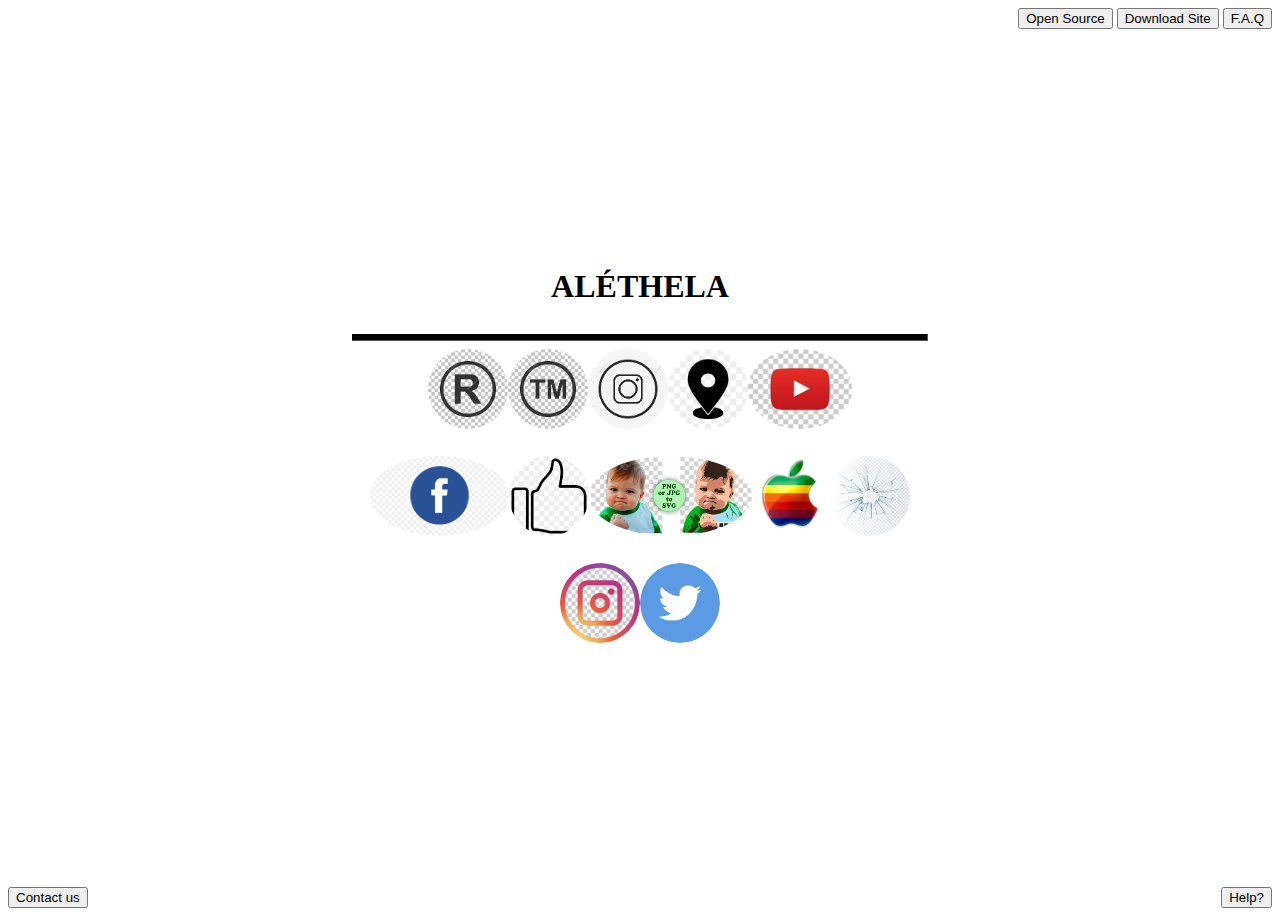
<file: FlexGrid/index.html>
<!DOCTYPE html>
<html >
<title> Ejemplo Flex </title>
<head>
    <meta charset = "UTF-8">
    <meta name = "viewport" content = "width">
    <meta http-equiv=" X-UA-Compatible">
    <link rel="stylesheet" href="Style.css">
    
</head>
<body class="body">
    <div class="cuerpo">
        <nav class="but">
                <button class="opensource" > Open Source </button>
                <button class="descarga"> Download Site  </button>
                <button class="guata"> F.A.Q </button>
        </nav>
        
        <section class="medio"> 
           
            <h1 class="letra"> ALÉTHELA </h1>
           <div class="li"> <hr class="linea"></div>
      
       
    <div class="imagen">
        <img src="marca1.png">
        <img src="marca2.png">
        <img src="marca3.png">
        <img src="marca4.png">
        <img src="marca5.jpeg">
        <img src="marca6.png">
        <img src="marca7.png">
        <img src="marca8.jpeg">
   
        <img src="marca9.jpeg">
        <img src="marca10.jpeg">
        <img src="marca11.jpeg">
        <img src="marca12.png">
</div>
    
        </section>
    <footer class="final"> 
        <button class="contact"> Contact us </button>
        <button class="help"> Help? </button>
    </footer>
    </div>
</body>
</html>
</file>
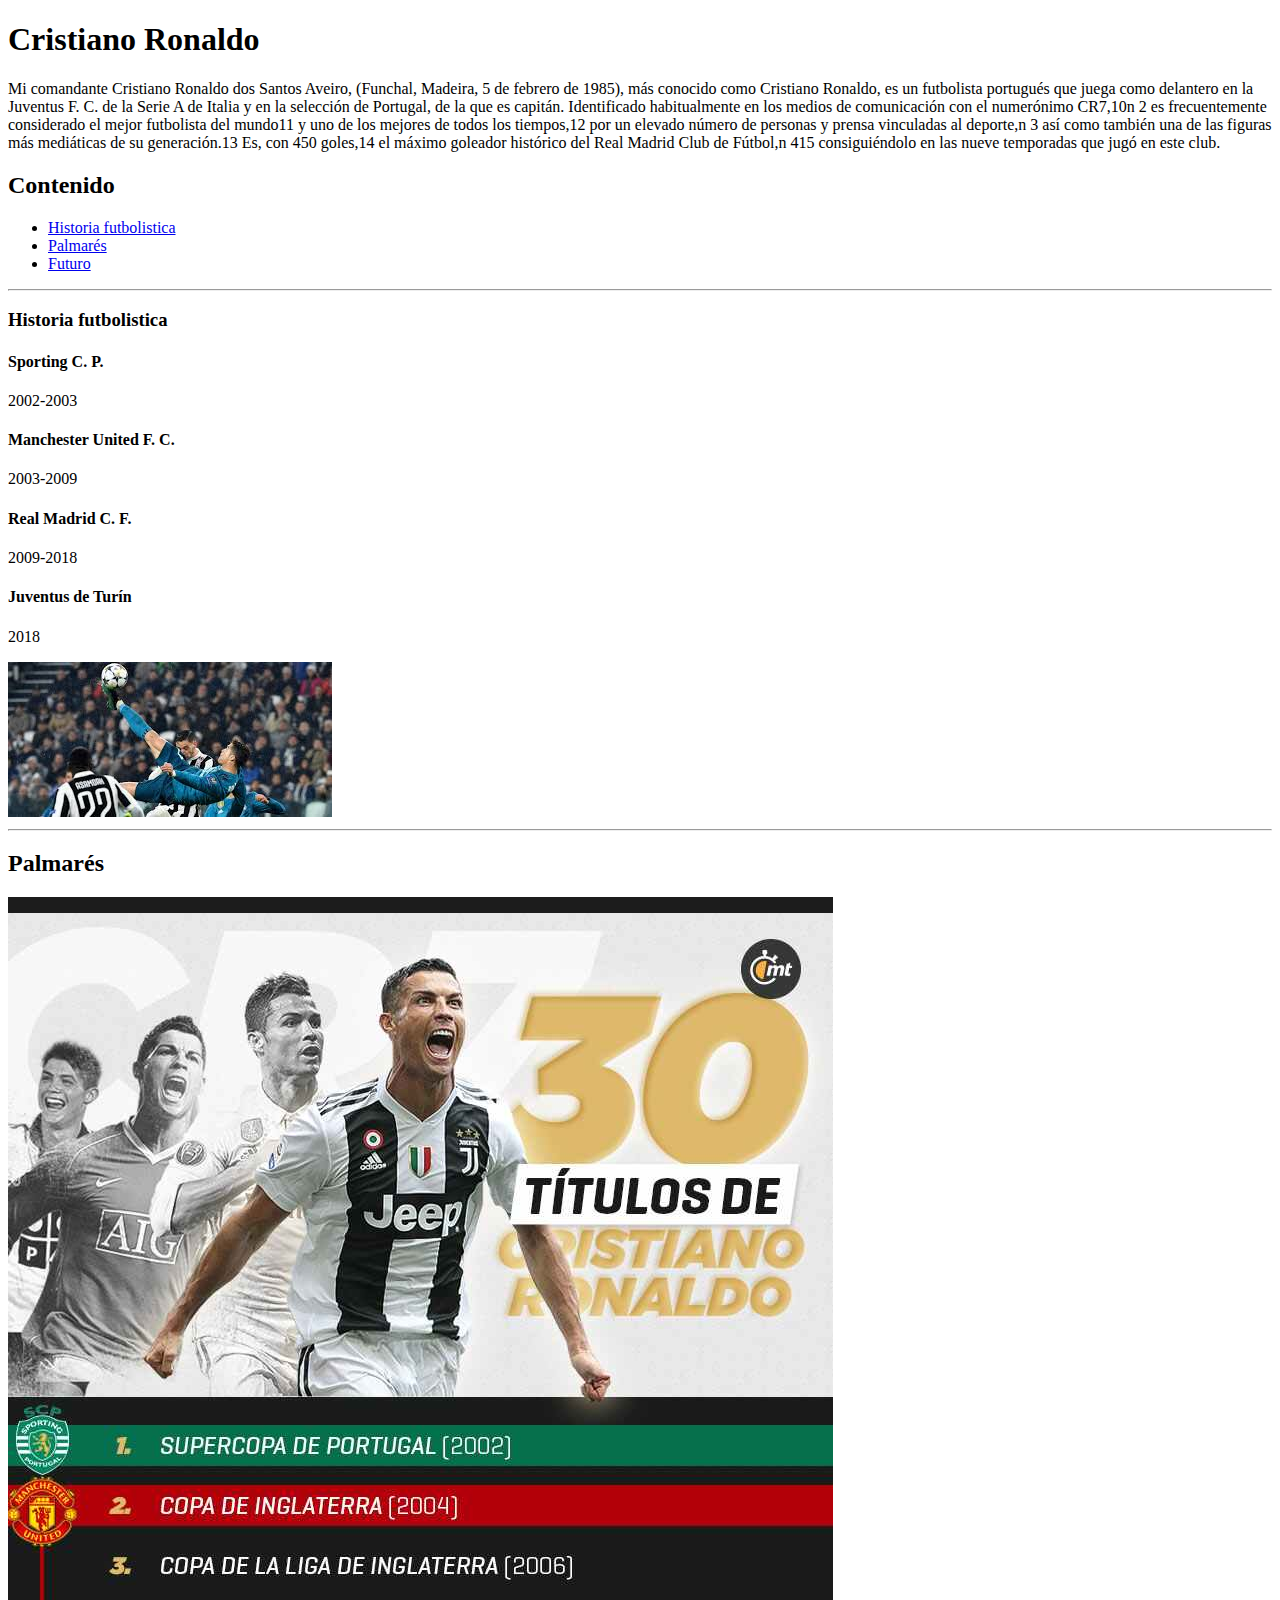
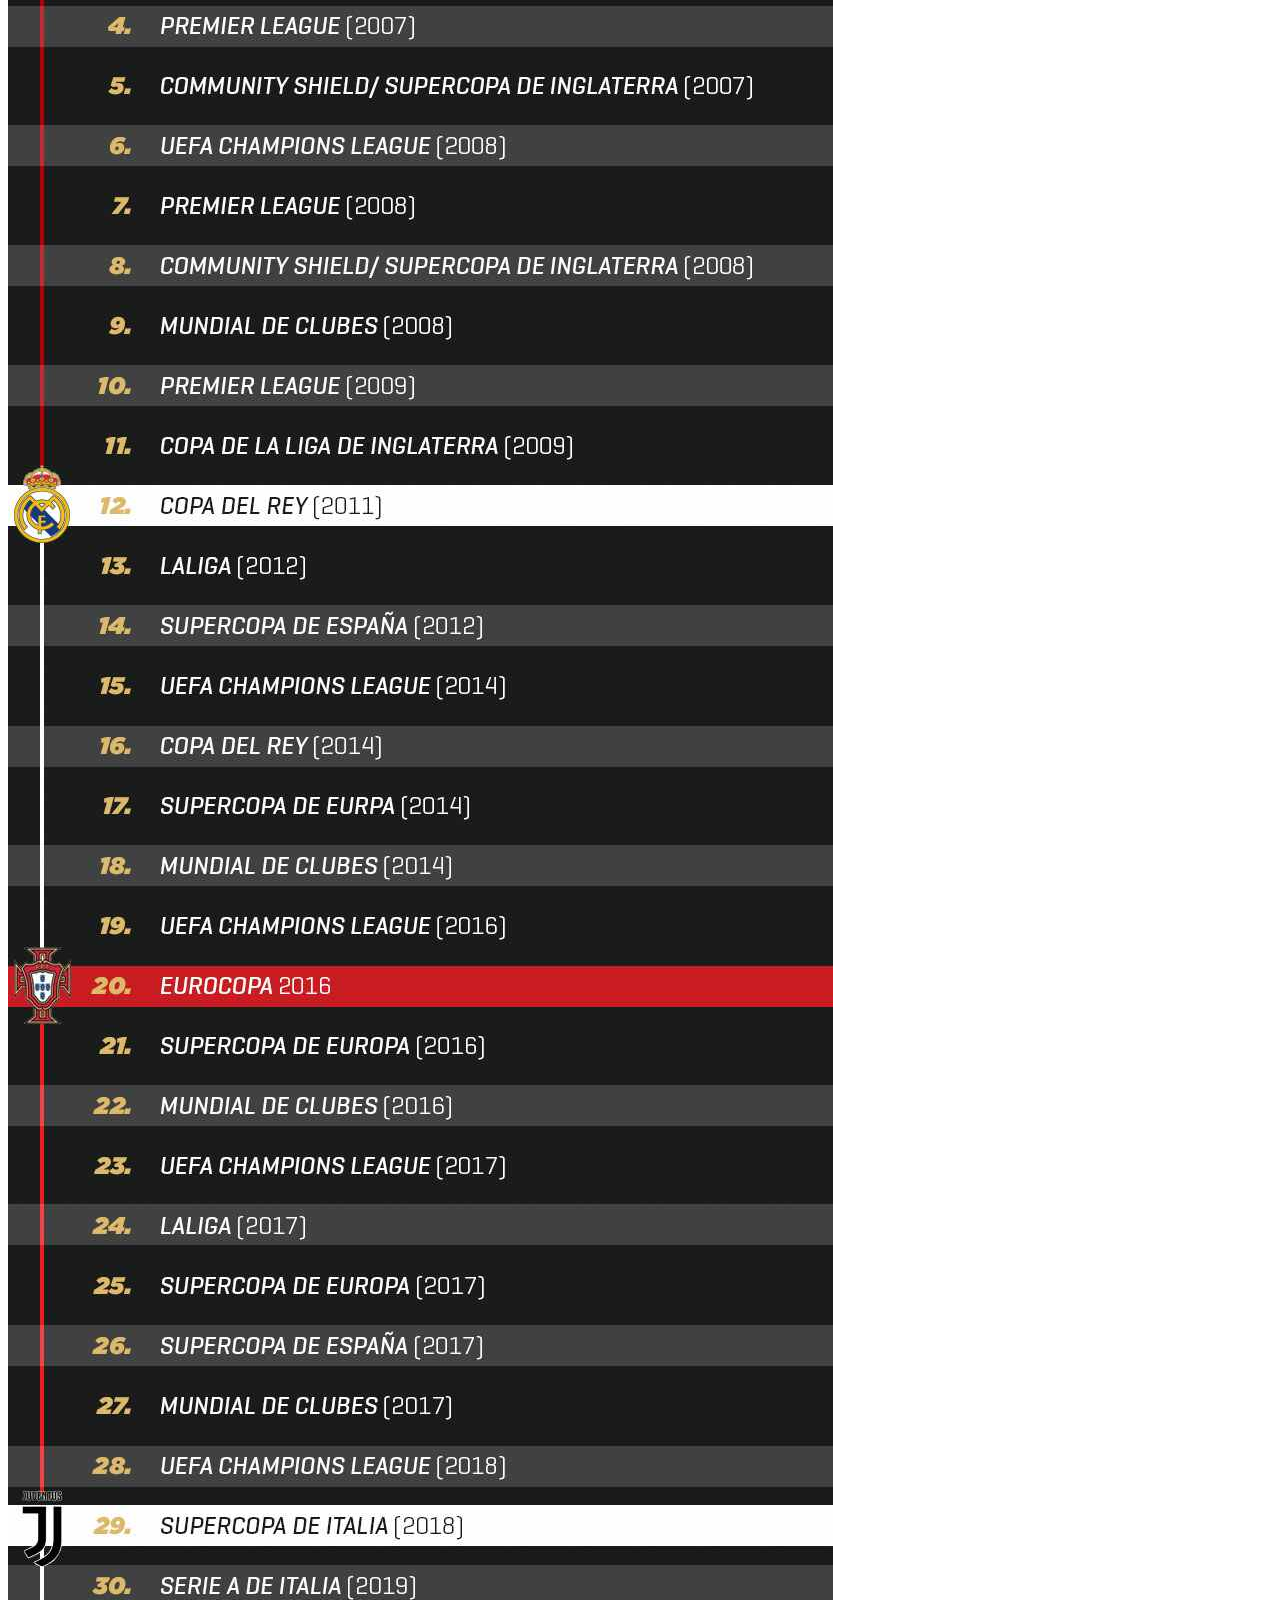
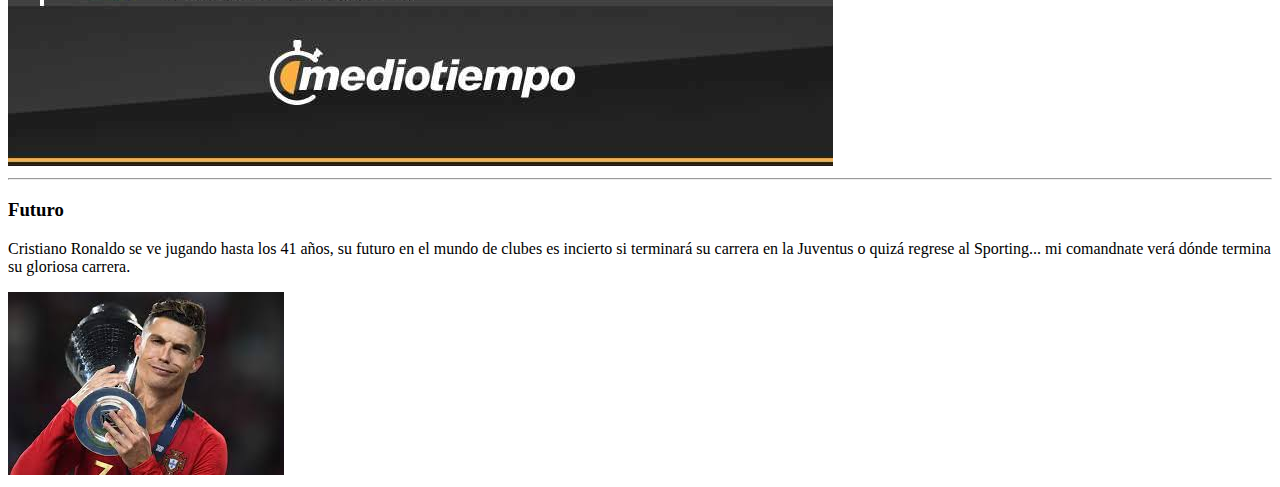
<file: Laboratorios/index.html>
<!DOCTYPE html>
<html>
<title>  </title>
<head>
    <h1> Cristiano Ronaldo </h1>
    <p> Mi comandante Cristiano Ronaldo dos Santos Aveiro, (Funchal, Madeira, 5 de febrero de 1985), más conocido como Cristiano Ronaldo, es un futbolista portugués que juega como delantero en la Juventus F. C. de la Serie A de Italia y en la selección de Portugal, de la que es capitán.
        Identificado habitualmente en los medios de comunicación con el numerónimo CR7,10​n 2​ es frecuentemente considerado el mejor futbolista del mundo11​ y uno de los mejores de todos los tiempos,12​ por un elevado número de personas y prensa vinculadas al deporte,n 3​ así como también una de las figuras más mediáticas de su generación.13​ Es, con 450 goles,14​ el máximo goleador histórico del Real Madrid Club de Fútbol,n 4​15​ consiguiéndolo en las nueve temporadas que jugó en este club. </p>
        <h2> Contenido </h2>
        <ul> 
            <li><a href = "#historia" > Historia futbolistica </a></li>
            <li><a href = "#palmares" > Palmarés </a></li>
            <li><a href = "#futuro"> Futuro </a></li>
            
        </ul>
        <hr> 

        <section id = "historia"> 
            <h3> Historia futbolistica </h3>
            <h4> Sporting C. P. </h4>
              <p> 2002-2003 </p>  
                
              <h4> Manchester United F. C. </h4>  
                2003-2009
                
            <h4> Real Madrid C. F.</h4>
             <p>   2009-2018 </p>
                
             <h4>    Juventus de Turín </h4>
               <p>  2018 </p>
                
        <img src = "cr7.jpg" >
        </section>
        <hr> 
        <section id = "palmares"> 
            <h2> Palmarés </h2>
            <img src = "cr7titulo.jpg">

        </section>
        <hr> 
        <section id = "futuro">
            <h3> Futuro </h3>
            <p> Cristiano Ronaldo se ve jugando hasta los 41 años, su futuro en el mundo de clubes es incierto si terminará su carrera en la Juventus o quizá regrese al Sporting... mi comandnate verá dónde termina su gloriosa carrera. </p>
            <img src = "descarga.jpeg">
        </section>
</head>
<body>
   

</body>
</html>
</file>
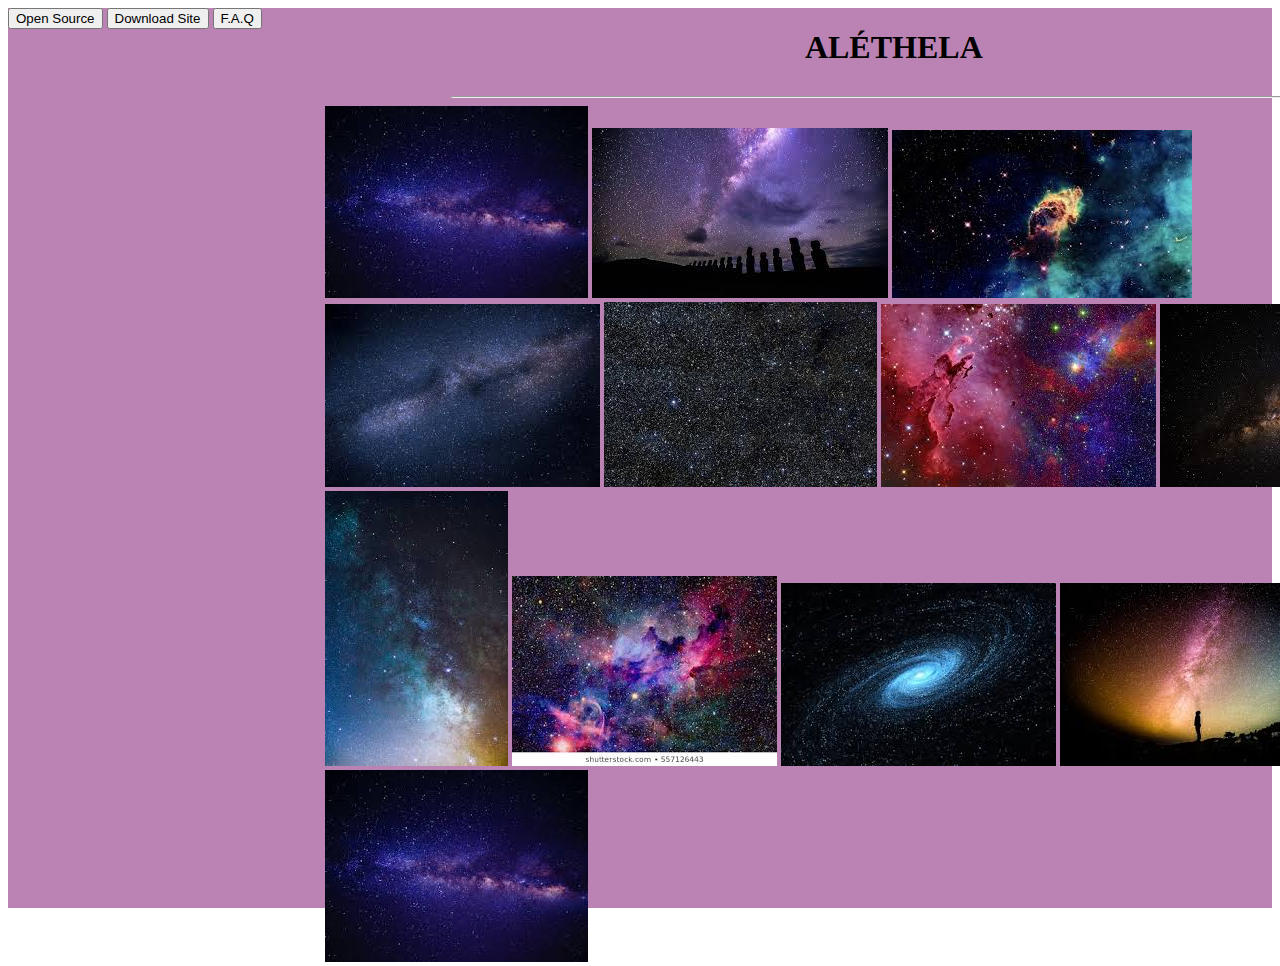
<file: Ejercicio/index_copy.html>
<!DOCTYPE html>
<html >
<title> Ejemplo Flex </title>
<head>
    <meta charset = "UTF-8">
    <meta name = "viewport" content = "width">
    <meta http-equiv=" X-UA-Compatible">
    <link rel="stylesheet" href="css/style.css">
    
</head>
<body class="body">
    <div class="cuerpo">
        <nav class="but">
                <button class="opensource" > Open Source </button>
                <button class="descarga"> Download Site  </button>
                <button class="guata"> F.A.Q </button>
        </nav>
        
        <section class="medio"> 
           
            <h1 class="letra"> ALÉTHELA </h1>
           <div class="li"> <hr class="linea"></div>
      
       
    <div class="imagen">
        <img src="u1.jpeg">
        <img src="u10.jpeg">
        <img src="u11.jpeg">
        <img src="u12.jpeg">
        <img src="u9.jpeg">
        <img src="u8.jpeg">
        <img src="u7.jpeg">
        <img src="u4.jpeg">
   
        <img src="u6.jpeg">
        <img src="u3.jpeg">
        <img src="u2.jpeg">
        <img src="u1.jpeg">
</div>
    
        </section>
    <footer class="final"> 
        <button class="contact"> Contact us </button>
        <button class="help"> Help? </button>
    </footer>
    </div>
</body>
</html>
</file>
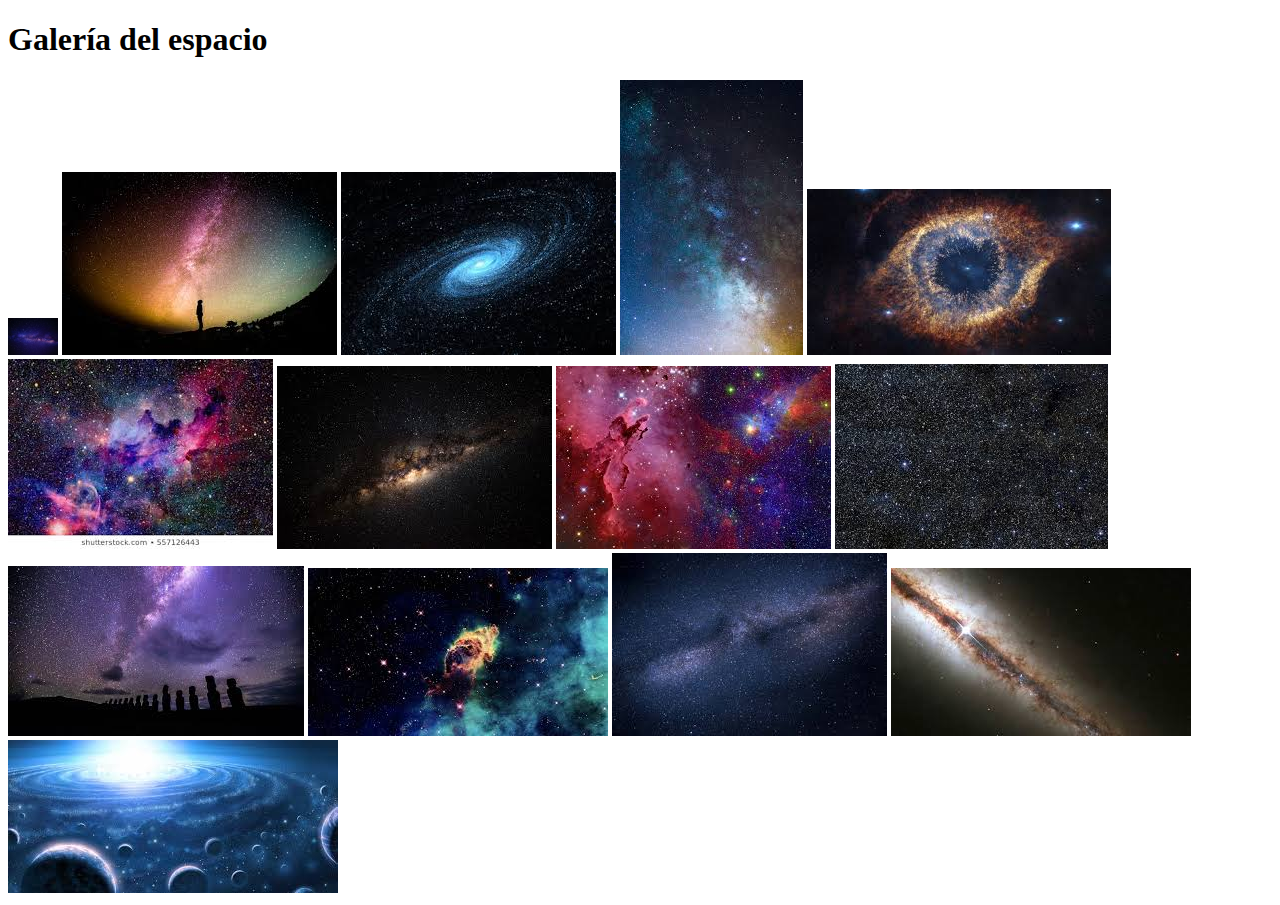
<file: FlexGrid/indexGRID.html>
<!DOCTYPE html>
<html >
<title> Ejemplo Flex </title>
<head>
    <meta charset = "UTF-8">
    <meta name = "viewport" content = "width">
    <meta http-equiv=" X-UA-Compatible">
    <link rel="stylesheet" href="StyleGRID.css">
    
</head>


<body>
    <h1> Galería del espacio </h1>



</body>
<div class="cuerpo"> 
    <IMG src="universe/u1.jpeg" width="50"> 
    <IMG src="universe/u2.jpeg"> 
    <IMG src="universe/u3.jpeg"> 
    <IMG src="universe/u4.jpeg"> 
    <IMG src="universe/u5.jpeg"> 
    <IMG src="universe/u6.jpeg"> 
    <IMG src="universe/u7.jpeg">
    <IMG src="universe/u8.jpeg">
    <IMG src="universe/u9.jpeg">
    <IMG src="universe/u10.jpeg">
    <IMG src="universe/u11.jpeg">
    <IMG src="universe/u12.jpeg">
    <IMG src="universe/u13.jpeg">
    <IMG src="universe/u14.jpeg">

</div>

</html>
</file>
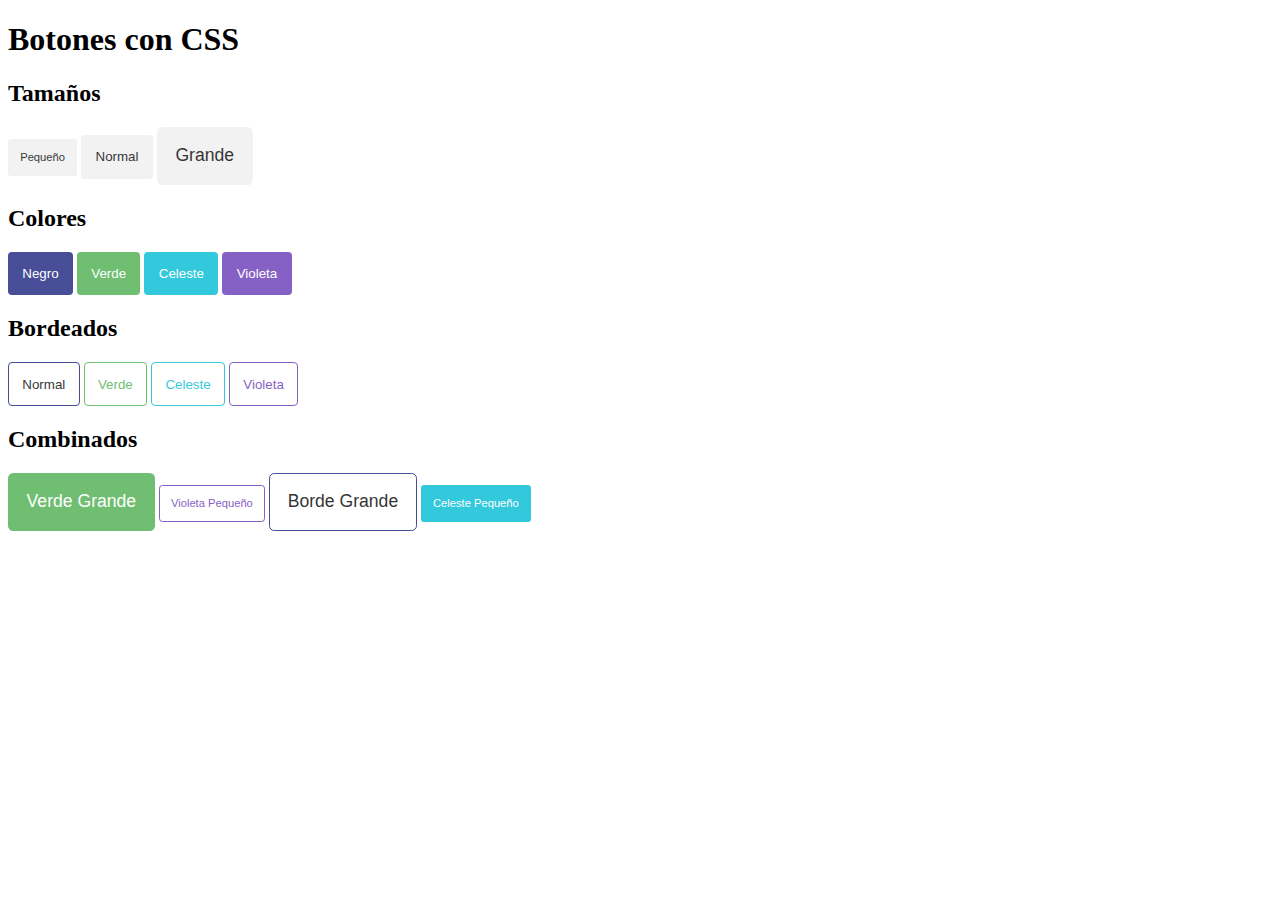
<file: Labo2/index2.html>
<!DOCTYPE html>
<html lang="en">
<head>
    <meta charset="UTF-8">
    <meta name="viewport" content="width=device-width, initial-scale=1.0">
    <meta http-equiv="X-UA-Compatible" content="ie=edge">

    
    <link rel="stylesheet" href="Style2.css">
    <title>Botones</title>
</head>

<body>
    <h1>
        Botones con CSS
    </h1>

    <section>
        <h2>
            Tamaños
        </h2>

        <button class="btn small">Pequeño</button>
        <button class="btn ">Normal</button>
        <button class="btn big">Grande</button>
    </section>

    <section>
        <h2>
            Colores
        </h2>

        <button class="btn black"> Negro</button>
        <button class="btn green"> Verde</button>
        <button class="btn sky"> Celeste</button>
        <button class="btn purple"> Violeta</button>
    </section>

    <section>
        <h2>
            Bordeados
        </h2>

        <button class="btn border">Normal</button>
        <button class="btn border green"> Verde</button>
        <button class="btn border sky"> Celeste</button>
        <button class="btn border purple"> Violeta</button>
    </section>

    <h2>
        Combinados
    </h2>
    
    <button class="btn green big"> Verde Grande</button>
    <button class="btn border purple small">Violeta pequeño</button>
    <button class="btn border big">Borde grande</button>
    <button class="btn small sky">Celeste pequeño</button>
</body>
</html>
</file>
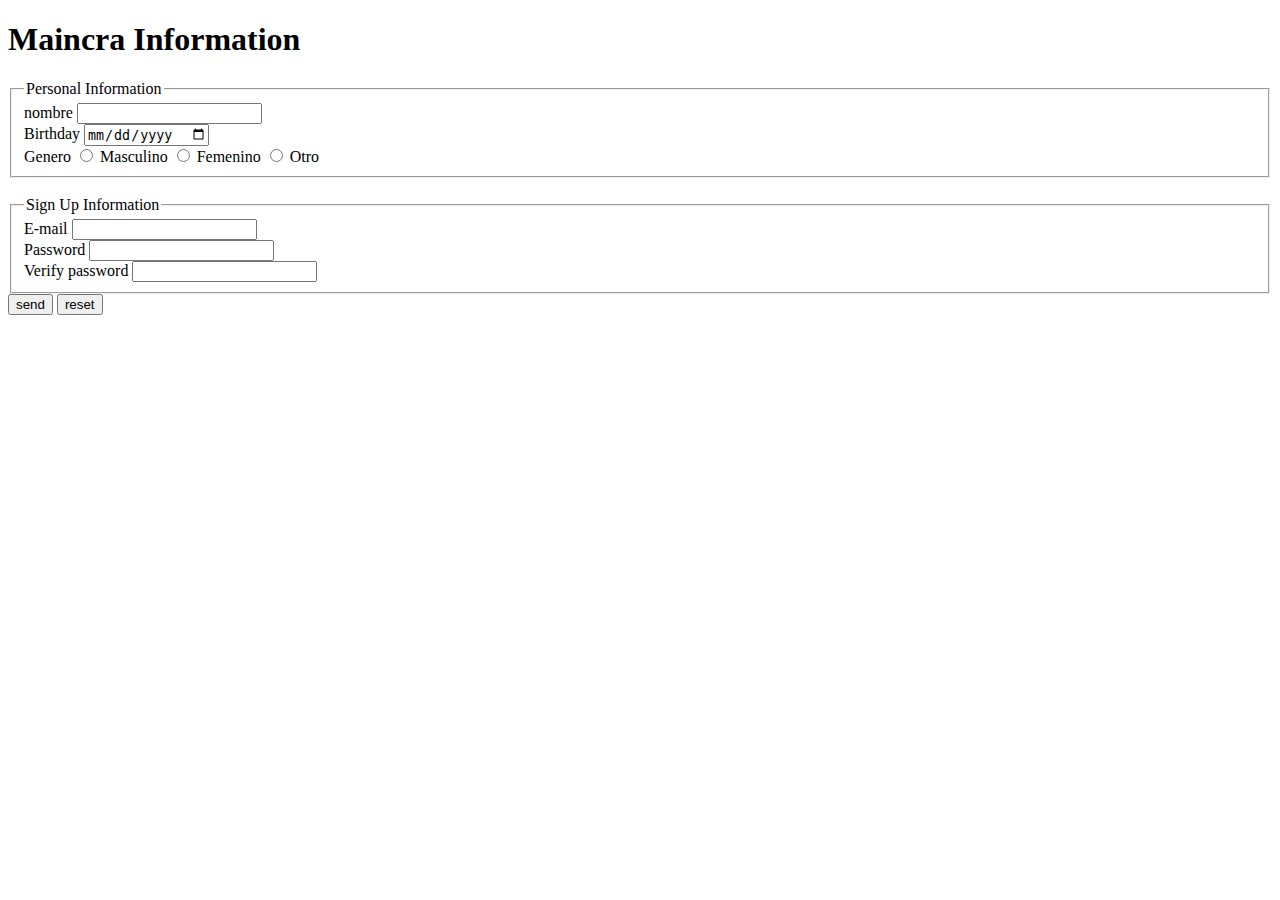
<file: Laboratorios/ejerci3.html>
<!DOCTYPE html>
<html>
<title>  </title>
<head>
    <meta charset = "UTF-8">
    <meta name = "viewport" content = "width">
    <meta http-equiv=" X-UA-Compatible">
    <title> Document </title>
</head>
<body>
    <h1> Maincra Information </h1>
<form action="#">
    <fieldset>
        <legend> Personal Information </legend>
        <label for="firstname"> nombre </label>
        <input type="text" name = "firstname">
        <br>
        <label for="Birthday"> Birthday </label>
        <input type="date" name="Birthday" id="3">
        <br>
        <label for="gender"> Genero</label>
        <input type = "radio" name = "gender" value = "M"> Masculino
        <input type="radio" name="gender" value="F"> Femenino
        <input type="radio" name="gender" value="O"> Otro
       
       
        
    </fieldset>
    <br>
    <form action="# ">
    <fieldset>
        <legend> Sign Up Information </legend>
        <label for="Email"> E-mail</label>
        <input type="text" name="Email" id="2">
        <br>
        <label for="Password"> Password </label>
        <input type="password" name="Password" id="3">
        <br>
        <label for="Password"> Verify password </label>
        <input type="password" name="Password" id="3">
        <br>
    </fieldset>
    <input type="submit" value="send">
    <input type="reset" value="reset">
</form>
</body>
</html>
</file>
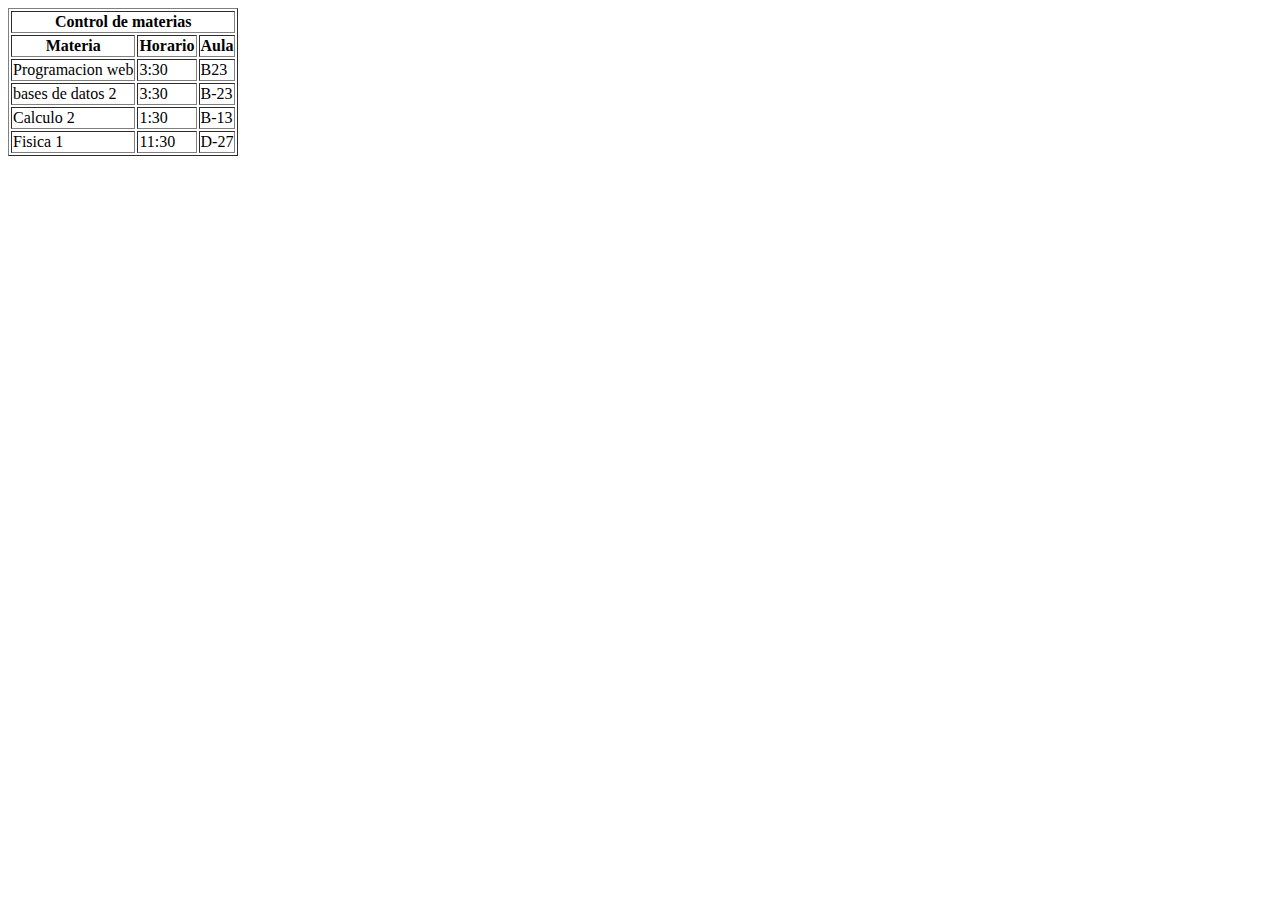
<file: Laboratorios/indexNuevo.html>
<!DOCTYPE html>
<html>
<title>  </title>
<head>
    <meta charset = "UTF-8">
    <meta name = "viewport" content = "width">
    <meta http-equiv=" X-UA-Compatible">
    <title> Document </title>
</head>
    <table border = "1">
      <tr> 
          <th colspan= "3"> Control de materias </th>
      </tr>
      <tr>
          <th> Materia </th>
          <th>Horario </th>
          <th> Aula </th>
      </tr>
      <tr>
          <td>Programacion web </td>
          <td> 3:30 </td>
          <td> B23 </td>
      </tr>
      <tr>
          <td>bases de datos 2</td>
          <td> 3:30 </td>
          <td> B-23</td>
      </tr>
      <tr>
          <td>Calculo 2</td>
          <td> 1:30 </td>
          <td> B-13 </td>
      </tr>
<tr>
    <td>Fisica 1</td>
    <td> 11:30 </td>
    <td> D-27</td>
</tr>


    </table>

<body> 


    
</body>

</html>
</file>
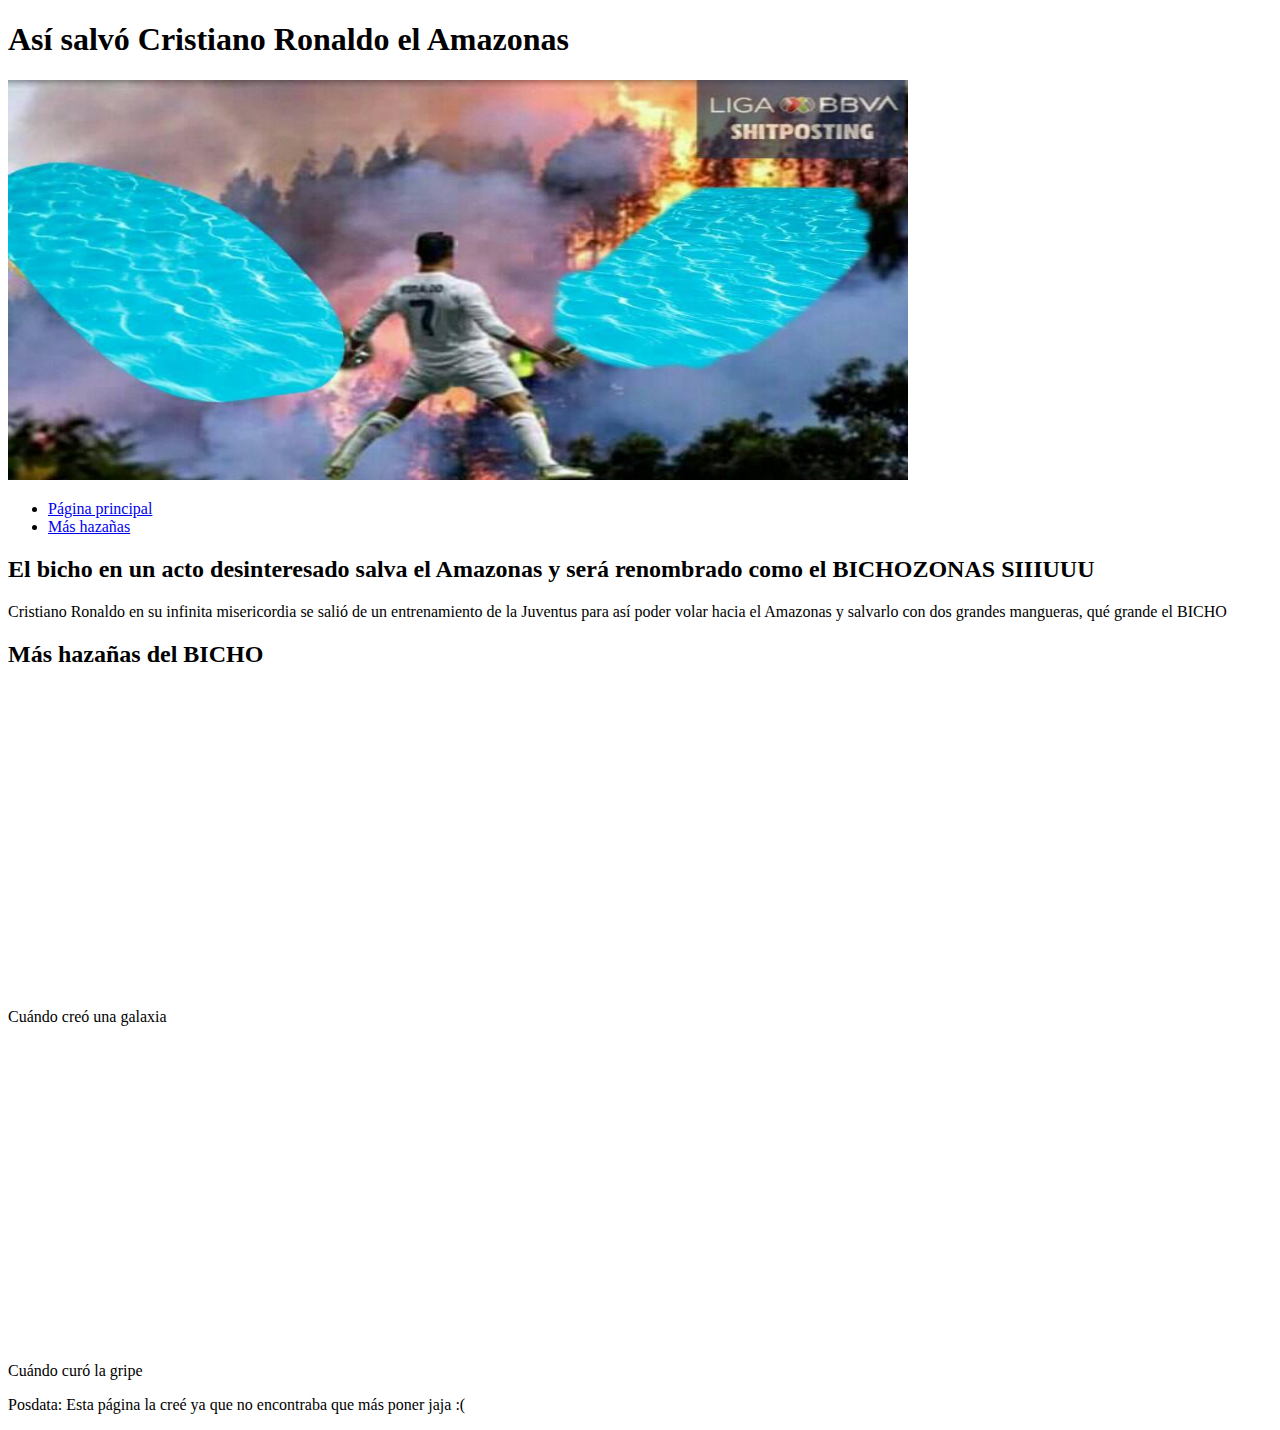
<file: Laboratorios/Tarea1/CR7.html>
<!DOCTYPE html>
<html lang = "en">
<head>
        <meta charset="UTF-8">
    <title> SIIIUUUUU </title>
    <H1> Así salvó Cristiano Ronaldo el Amazonas </H1>
    <img src="BICHO.jpg" height="400" width="900"> 
    <nav> 
        <ul>
            <li><a href="index.html"> Página principal</a> </li>
            <li><a href="#Hazañas"> Más hazañas </a></li>
        </ul>    
    
    </nav>
</head>
<body>
    <article>
        <h2> El bicho en un acto desinteresado salva el Amazonas y será renombrado como el BICHOZONAS SIIIUUU </h2>
        <p> Cristiano Ronaldo en su infinita misericordia se salió de un entrenamiento de la Juventus para así poder volar hacia el Amazonas y salvarlo con dos grandes mangueras, qué grande el BICHO </p>
    </article>
    <section id="Hazañas"> 
        <h2> Más hazañas del BICHO </h2>
        <iframe width="300" height="300" src="https://www.youtube.com/embed/Z6VBVxg8468" frameborder="0" allow="accelerometer; autoplay; encrypted-media; gyroscope; picture-in-picture" allowfullscreen></iframe>
        <p> Cuándo creó una galaxia </p>
        <iframe width="300" height="300" src="https://www.youtube.com/embed/dBvj7lPwPZQ" frameborder="0" allow="accelerometer; autoplay; encrypted-media; gyroscope; picture-in-picture" allowfullscreen></iframe>
        <p> Cuándo curó la gripe </p>
        <p> Posdata: Esta página la creé ya que no encontraba que más poner jaja :(</p>
    </section>
</body>
</html>
</file>
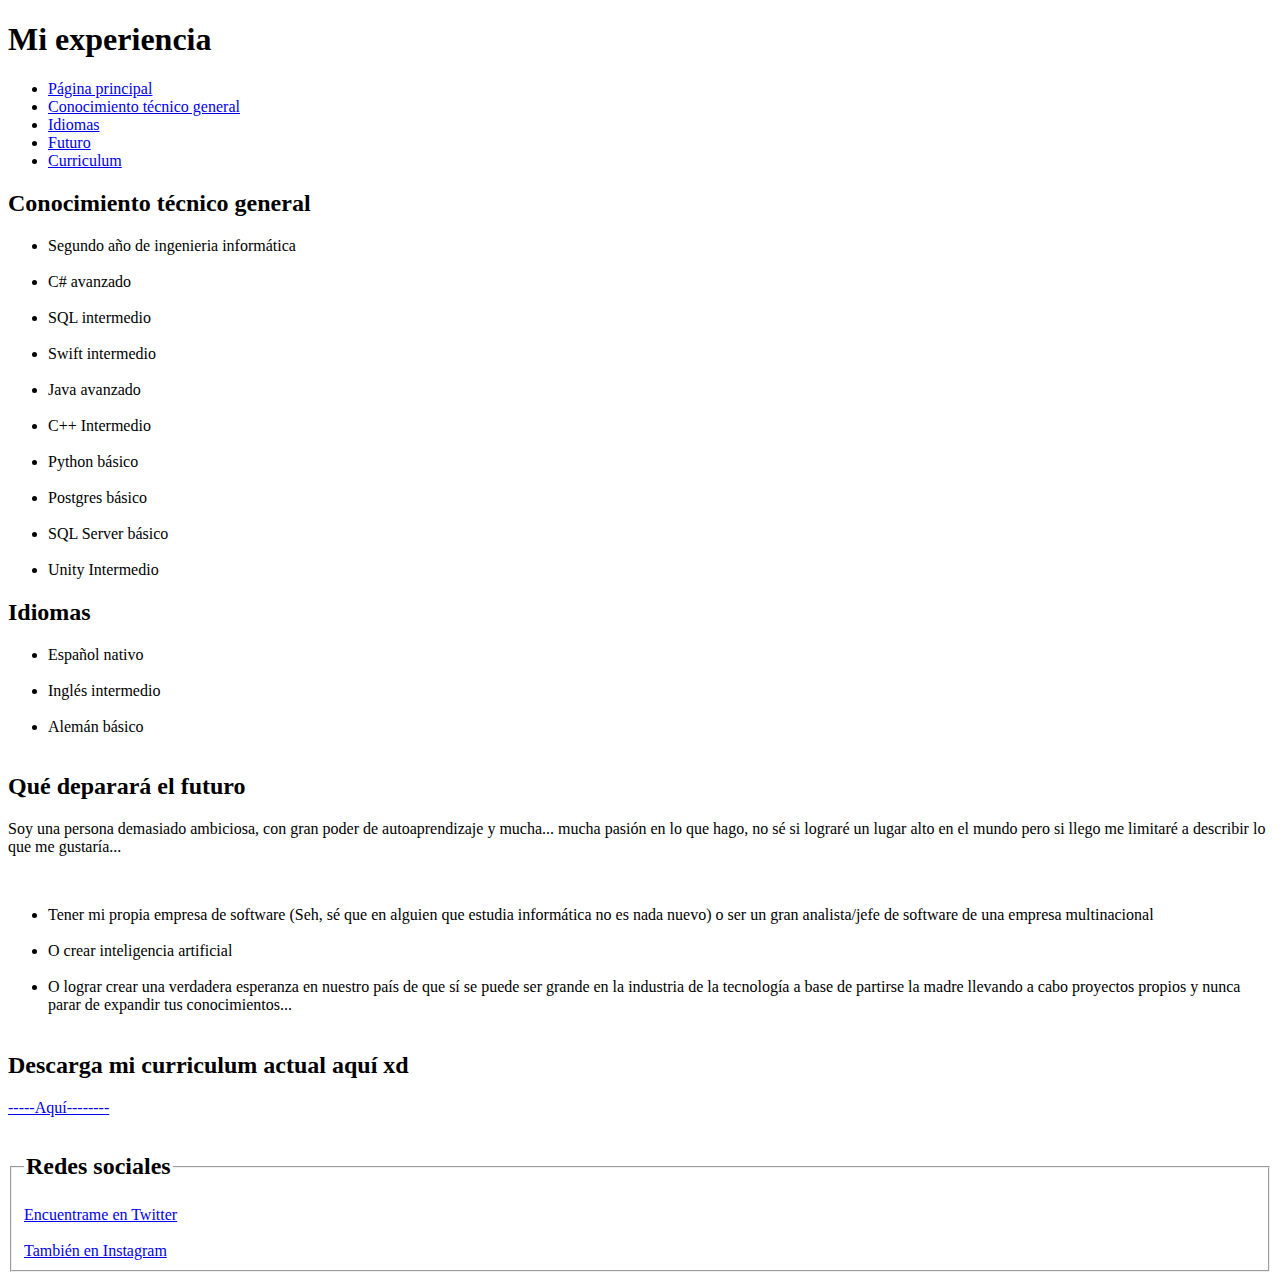
<file: Laboratorios/Tarea1/Experiencia.html>
<!DOCTYPE html>
<html lang = "en">
<head>
        <meta charset="UTF-8">
    <h1> Mi experiencia </h1>
    <nav> 
        <ul>
            <li><a href="index.html"> Página principal</a> </li>
            <li><a href="#General" > Conocimiento técnico general </a></li>
            <li><a href="#Idiomas" > Idiomas </a> </li>
            <li><a href= "#Futuro "> Futuro </a> </li>
            <li><a href="#Curri"> Curriculum</a></li>
        </ul>    
    
    </nav>
</head>
<body>
    <section id="General">
        <h2> Conocimiento técnico general </h2>
            <ul>
                
                <li> Segundo año de ingenieria informática</li>
                    <br>
                  <li>   C# avanzado </li>
                  <br>
                   <li>  SQL intermedio </li>
                   <br>
                   <li>  Swift intermedio </li>
                   <br>
                    <li> Java avanzado </li>
                    <br>
                    <li> C++ Intermedio </li>
                    <br>
                    <li>Python básico </li>
                    <br>
                    <li> Postgres básico </li>
                    <br>
                    <li> SQL Server básico</li>
                    <br>
                    <li> Unity Intermedio </li>
            </ul>

    </section id = "Idiomas">
    <section> 
        <h2> Idiomas </h2>
        <ul> 
            <li> Español nativo </li>
            <br>
            <li> Inglés intermedio </li>
            <br>
            <li> Alemán básico </li>
            <br>
        </ul>
    </section>
    <section id="Futuro"> 
        <h2> Qué deparará el futuro </h2>
        <p>Soy una persona demasiado ambiciosa, con gran poder de autoaprendizaje y mucha... mucha pasión en lo que hago, no sé si lograré un lugar alto en el mundo pero si llego
            me limitaré a describir lo que me gustaría... </p>
            <br>
            <ul> 
            <li> Tener mi propia empresa de software (Seh, sé que en alguien que estudia informática no es nada nuevo) o ser un gran analista/jefe de software de una empresa multinacional </li>
            <br>
            <li> O crear inteligencia artificial </li>
            <br>
            <li> O lograr crear una verdadera esperanza en nuestro país de que sí se puede ser grande en la industria de la tecnología a base de partirse la madre 
            llevando a cabo proyectos propios y nunca parar de expandir tus conocimientos... </li>
            <br>
            </ul>
    </section>
    <section id="Curri">
        <h2> Descarga mi curriculum actual aquí xd </h2>
        <p> <a href="Curriculum.pdf">-----Aquí-------- </a> </p>
    </section>
    <footer>
        <fieldset>
            <legend><h2> Redes sociales</h2> </legend>
            <a href="https://twitter.com/Robertoscd"> Encuentrame en Twitter </a>
            <br>
            <br>
            <a href="https://www.instagram.com/robertocsd">También en Instagram</a>

        </fieldset>

    </footer>
</body>
</html>
</file>
<file: FlexGrid/Style.css>
.body{
    
  
}
.cuerpo{
    display: flex;
    flex-flow: column wrap;
    
    height: 100vh;
    justify-content: space-between;
    

}
.but{
    align-self: flex-end;

}
.Arriba{
    align-items: center;
}
img{
    height: 80px;
    border-radius: 100%;
}
.medio{
    display: flex;
    flex-flow: column wrap;
    
    align-content :center;
}

.letra{
    margin-right: 50%;
    margin-left: 50%;
}

hr{
   background-color: black;
    border-color: black;
    height: 5px;
    margin-right: 30%;
    margin-left: 30%;
}
.imagen{
    display: flex;
    flex-flow: row wrap;
    margin-right: 35%;
    margin-left: 35%;
    justify-content: center;
}
hr{
    color: black;
    
}
footer{
    display: flex;
    justify-content: space-between;
}
</file>
<file: Ejercicio/css/style.css>
.cuerpo {
  display: -webkit-box;
  display: -ms-flexbox;
  display: flex;
  -webkit-box-orient: vertical;
  -webkit-box-direction: normal;
      -ms-flex-flow: column wrap;
          flex-flow: column wrap;
  height: 100vh;
  -webkit-box-pack: justify;
      -ms-flex-pack: justify;
          justify-content: space-between;
  background-color: #bb83b3;
}

.cuerpo .but {
  -ms-flex-item-align: end;
      align-self: flex-end;
}

.cuerpo .medio {
  display: -webkit-box;
  display: -ms-flexbox;
  display: flex;
  -webkit-box-orient: vertical;
  -webkit-box-direction: normal;
      -ms-flex-flow: column wrap;
          flex-flow: column wrap;
}

.cuerpo h1 {
  -ms-flex-item-align: center;
      -ms-grid-row-align: center;
      align-self: center;
}

.cuerpo hr {
  margin-left: 15%;
  margin-right: 15%;
}

.cuerpo .imagen {
  -ms-flex-item-align: center;
      -ms-grid-row-align: center;
      align-self: center;
  -ms-grid-column-align: center;
      justify-self: center;
  margin-left: 5%;
  margin-right: 5%;
}

.cuerpo footer {
  display: -webkit-box;
  display: -ms-flexbox;
  display: flex;
  -webkit-box-pack: justify;
      -ms-flex-pack: justify;
          justify-content: space-between;
}
/*# sourceMappingURL=style.css.map */
</file>
<file: FlexGrid/StyleGRID.css>
.cuerpo{
    
}
</file>
<file: Labo2/Style2.css>
/***************************************************
    ** Sin modificar el HTML dado, aplique todas las **
    ** reglas solicitadas                            **
    ** PAra todos los selectores asegurar que los    **
    ** botones tengan la clase btn                   **
    ***************************************************/


    .btn{
        border: solid 1px transparent;
        border-radius: 0.3em;
        
        box-shadow: none;
        text-transform: capitalize;
        opacity: 0.8;
        padding: 1em;

    }
    .btn.small{
        font-size: 0.7em;

    }
    .btn.big{
        font-size: 1.1em;
    }
    .btn.black{
        background-color:  #1A237E;
        color: white;


    }
    .btn.green{
        background-color: #4CAF50;
      color:  white;

    }
    .btn.sky{
        background-color: #00BCD4;
       
        color: white;

    }
    .btn.purple{
        background-color: #673AB7;
        color: white;
    }
    .btn.border{
        background: transparent;
        border-color: #1A237E
    }

    .btn.border.green{
        border-color: #4CAF50;
        color: #4CAF50;
    }
    .btn.border.sky{
        border-color: #00BCD4;
        color: #00BCD4;
    }
    .btn.border.purple{
        border-color: #673AB7;
        color: #673AB7;
    }

    

                         /***************************************************
    ** Sin modificar el HTML dado, aplique todas las **
    ** reglas solicitadas                            **
    ** PAra todos los selectores asegurar que los    **
    ** botones tengan la clase btn                   **
    ***************************************************/

    /*
        Sección General
        Para los botones con la clase btn:
            -Borde solido de 1px, color trasparente
            -Radio de borde 0.3em
            -Sin sombra
            -padding interno de 1em:
            -opacidad de 0.8
            -Trasformar automáticamente el texto a mayúscula
            
        Opcional:
            -Aplicar en hover opacidad al 1.0
    */

    /*
        Sección Tamaños
        
        Para los botones con clases btn y small:
            -Tamaño de fuente de 0.7em
        
        Para los botones con clases btn y big:
            -Tamaño de fuente de 1.1em
    */

    /*
        Sección Colores

        Para todos los botones ccon clases referentes a colores:
            -black: Fondo #1A237E; color de texto blanco
            -green: Fondo #4CAF50; color de texto blanco
            -sky: Fondo #00BCD4; color de texto blanco
            -purple: Fondo #673AB7; color de texto blanco
    */

    /*
        Sección Bordes

        Para los botones btn con la clase border, en general;
            -Fondo transparente
            -Color de borde y texto -> #1A237E

        Para los botones btn border que impliquen colores:
            -green: Color de borde y texto -> #4CAF50
            -sky: Color de borde y texto -> #00BCD4
            -purple: Color de borde y texto -> #673AB7
    */
</file>
